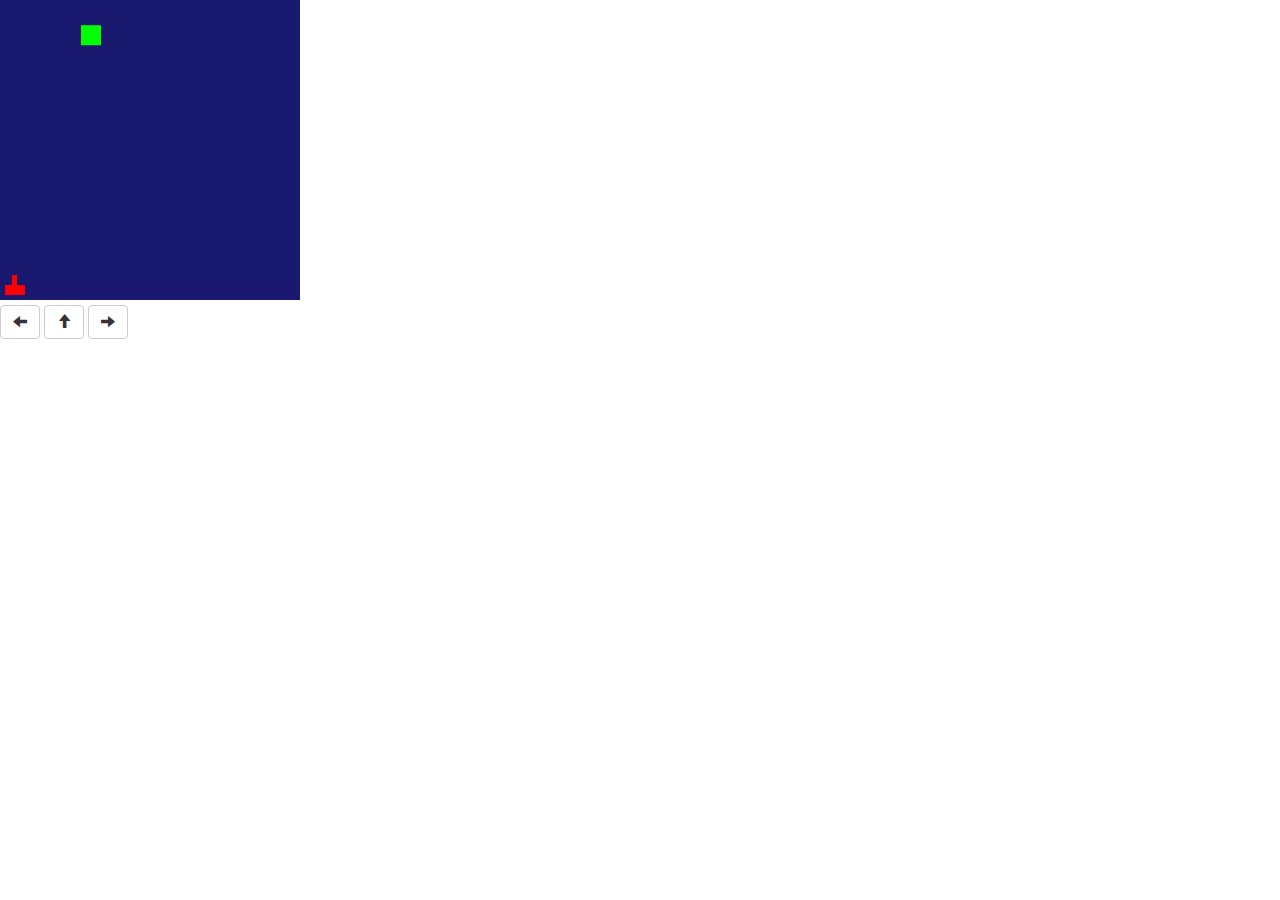
<file: SpaceInvaders/SpaceInvaders/index.html>
<!DOCTYPE html>
<html lang="en">

<head>
    <meta charset="UTF-8">
    <meta name="viewport" content="width=device-width, initial-scale=1.0">
    <meta http-equiv="X-UA-Compatible" content="ie=edge">
    <link rel="stylesheet" href="css/SpaceInvaders.css">
    <link rel="stylesheet" href="https://maxcdn.bootstrapcdn.com/bootstrap/3.3.7/css/bootstrap.min.css">
    <script src="https://ajax.googleapis.com/ajax/libs/jquery/3.1.1/jquery.min.js"></script>
    <script src="https://maxcdn.bootstrapcdn.com/bootstrap/3.3.7/js/bootstrap.min.js"></script>
    <title>Space Invaders</title>
</head>

<body>

    <div class="">
        <canvas id="zonajuego" width="300" height="300"></canvas>
    </div>
    <div class="controles">
        <button type="button" id="flechaIzquierda" class="btn btn-default " aria-label="Left Align">
          <span class="glyphicon glyphicon-arrow-left" aria-hidden="true"></span>
        </button>
        <button type="button" id="flechaArriba" class="btn btn-default " aria-label="Left Align">
          <span class="glyphicon glyphicon-arrow-up" aria-hidden="true"></span>
        </button>
        <button type="button" id="flechaDerecha" class="btn btn-default " aria-label="Left Align">
          <span class="glyphicon glyphicon-arrow-right" aria-hidden="true"></span>
        </button>
    </div>
</body>
<script src="js/SpaceInvaders2.js" charset="utf-8"></script>

</html>
</file>
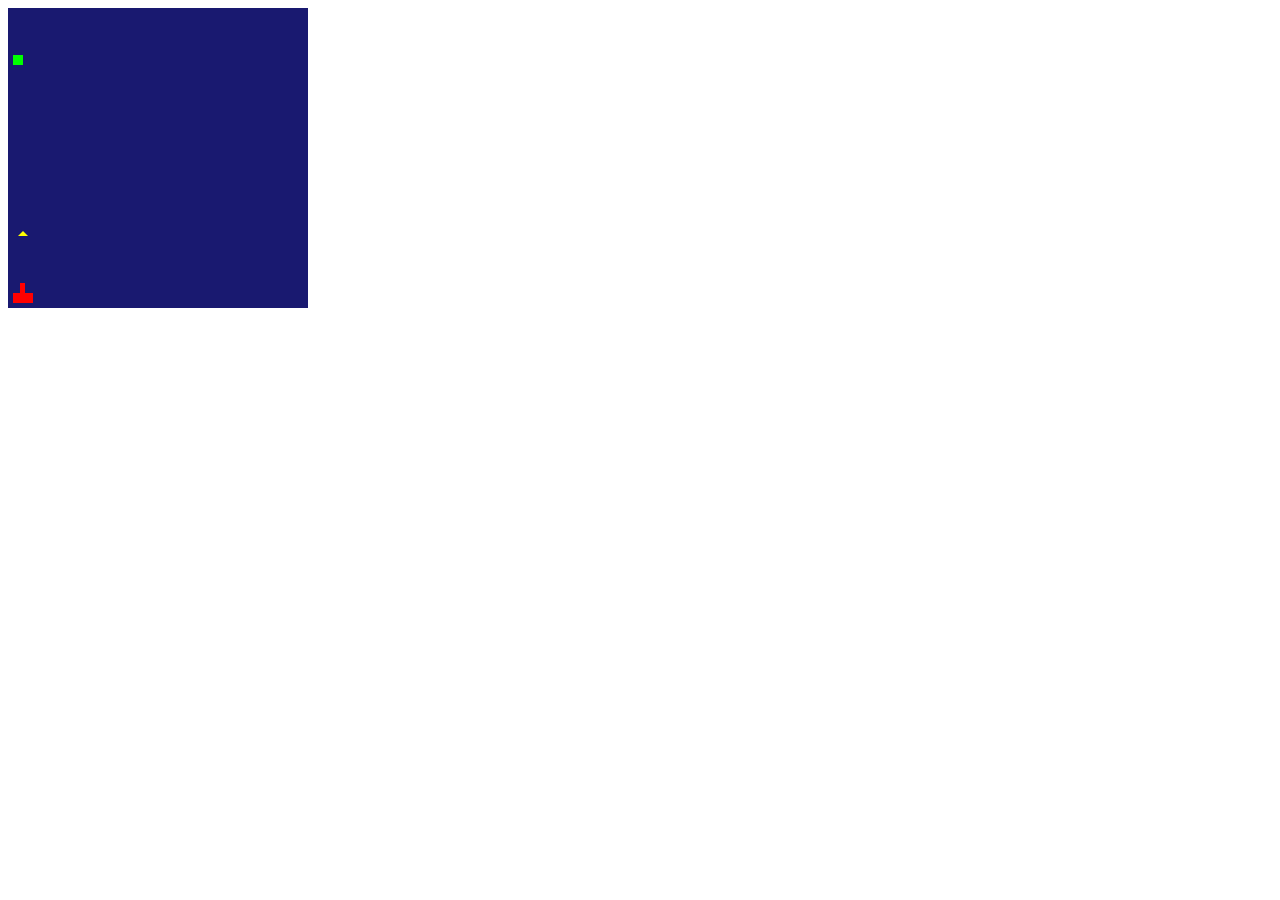
<file: SpaceInvaders/SpaceInvaders_fase1/SpaceInvaders/index.html>
<!DOCTYPE html>
<html lang="en">
<head>
  <meta charset="UTF-8">
  <meta name="viewport" content="width=device-width, initial-scale=1.0">
  <meta http-equiv="X-UA-Compatible" content="ie=edge">
  <link rel="stylesheet" href="css/SpaceInvaders.css">
  <title>Space Invaders</title>
</head>
<body>
  <canvas id="zonajuego" width="300" height="300"></canvas>
</body>
<script src="js/SpaceInvaders.js" charset="utf-8"></script>
</html>
</file>
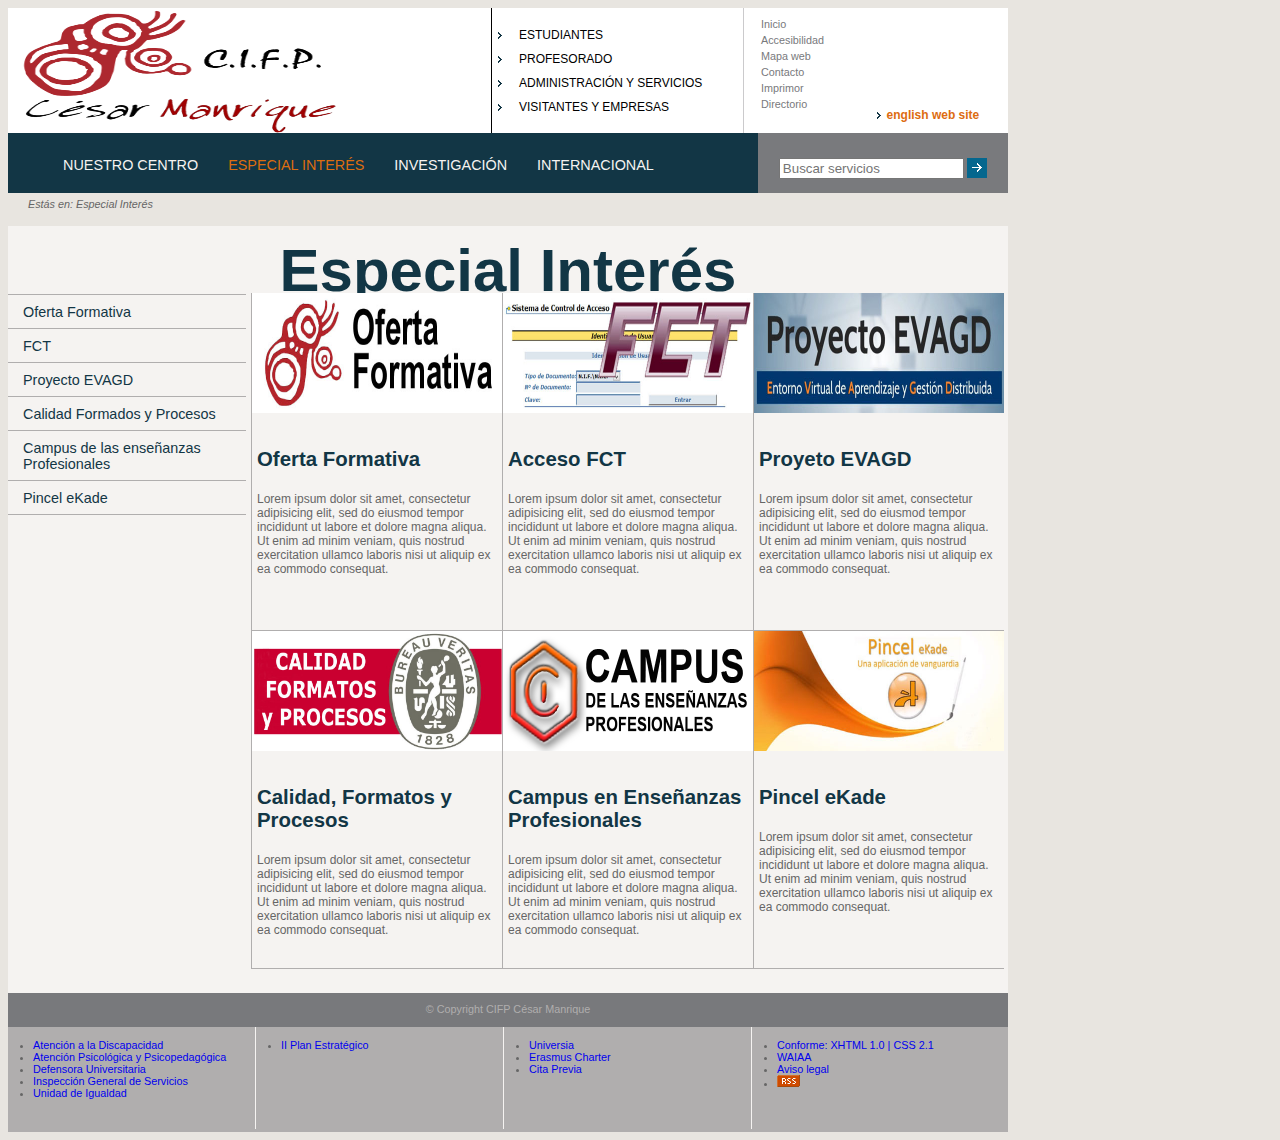
<file: UD1. Planificación de interfaces Web/Ejercicios/Actividad 1 Guias de Estilos/index.html>
<!DOCTYPE html>
<html lang="es">

<head>
    <meta charset="UTF-8">
    <link rel="stylesheet" href="css/estiloGlobal.css">

    <title>Planificacion de interfaces Web</title>
</head>

<body>
    <div id="cuerpo">
        <header>
            <figure id="logo">
                <a href="">
                    <img src="img/logoCesarManrique.png" alt="Logo César Manrique" />
                </a>
            </figure>
            <ul class="menu">
                <li>
                    <a href="">Estudiantes</a>
                </li>
                <li>
                    <a href="">Profesorado</a>
                </li>
                <li>
                    <a href="">Administración y Servicios</a>
                </li>
                <li>
                    <a href="">Visitantes y Empresas</a>
                </li>
            </ul>
            <ul class="navegacionPagina">
                <li>
                    <a href="">Inicio</a>
                </li>
                <li>
                    <a href="">Accesibilidad</a>
                </li>
                <li>
                    <a href="">Mapa web</a>
                </li>
                <li>
                    <a href="">Contacto</a>
                </li>
                <li>
                    <a href="">Imprimor</a>
                </li>
                <li>
                    <a href="">Directorio</a>
                </li>
            </ul>
            <div id="versionIngles">
                <a href="#">english web site</a>
            </div>
        </header>
        <nav>
            <div id="navegador">
                <div class="navegar">
                    <ul>
                        <li><a href="/">Nuestro Centro</a></li>
                        <li><a href="/" class="seleccionado">Especial Interés</a></li>
                        <li><a href="/">Investigación</a></li>
                        <li><a href="/">Internacional</a></li>
                        <li>
                </div>
                <div id="buscador">
                    <form action="">
                        <input type="text" name="buscador" id="buscadorNavegacion" placeholder="Buscar servicios">
                        <input id="pulsar" type="image" src="img/submit.gif">
                    </form>
                </div>
                </li>
                </ul>

            </div>
            <div id="ubicado">
                <em>Estás en: Especial Interés</em>
            </div>
            <div id="etiquetaNavegacion">
                <h1>
                  Especial Interés
              </h1>
            </div>
        </nav>
        <aside>
            <ul id="navegacionContenido">
                <li><a href="">Oferta Formativa</a></li>
                <li><a href="">FCT</a></li>
                <li><a href="">Proyecto EVAGD</a></li>
                <li><a href="">Calidad Formados y Procesos</a></li>
                <li><a href="">Campus de las enseñanzas Profesionales</a></li>
                <li><a href="">Pincel eKade</a></li>
            </ul>
        </aside>
        <section>
            <article>
                <figure>
                    <a href="#"><img src="img/ofertaFormativa.jpg" alt="Oferta Formativa"></a>
                    <figcaption></figcaption>
                </figure>
                <a href="#">
                    <h3>Oferta Formativa</h3></a>
                <p>Lorem ipsum dolor sit amet, consectetur adipisicing elit, sed do eiusmod tempor incididunt ut labore et dolore magna aliqua. Ut enim ad minim veniam, quis nostrud exercitation ullamco laboris nisi ut aliquip ex ea commodo consequat.
                </p>
            </article>
            <article>
                <figure>
                    <a href=""><img src="img/AccesoFCT.jpg" alt="Acceso FCT"></a>
                    <figcaption></figcaption>
                </figure>
                <a href="#">
                    <h3>Acceso FCT</h3></a>
                <p>Lorem ipsum dolor sit amet, consectetur adipisicing elit, sed do eiusmod tempor incididunt ut labore et dolore magna aliqua. Ut enim ad minim veniam, quis nostrud exercitation ullamco laboris nisi ut aliquip ex ea commodo consequat.
                </p>
            </article>
            <article>
                <figure>
                    <a href="#"><img src="img/evagd500.jpg" alt="Proyecto EVAGD"></a>
                    <figcaption></figcaption>
                </figure>
                <a href="#">
                    <h3>Proyeto EVAGD</h3></a>
                <p>Lorem ipsum dolor sit amet, consectetur adipisicing elit, sed do eiusmod tempor incididunt ut labore et dolore magna aliqua. Ut enim ad minim veniam, quis nostrud exercitation ullamco laboris nisi ut aliquip ex ea commodo consequat.
                </p>
            </article>
            <article>
                <figure>
                    <a href="#"><img src="img/CalidadFormatosProcesosWeb.jpg" alt="Calidad, Formatos y Procesos"></a>
                    <figcaption></figcaption>
                </figure>
                <a href="#">
                    <h3>Calidad, Formatos y Procesos</h3></a>
                <p>Lorem ipsum dolor sit amet, consectetur adipisicing elit, sed do eiusmod tempor incididunt ut labore et dolore magna aliqua. Ut enim ad minim veniam, quis nostrud exercitation ullamco laboris nisi ut aliquip ex ea commodo consequat.
                </p>
            </article>
            <article>
                <figure>
                    <a href="#"><img src="img/CampusEnsPro.png" alt="Campus en Enseñanzas Profesionales"></a>
                    <figcaption></figcaption>
                </figure>
                <a href="#">
                    <h3>Campus en Enseñanzas Profesionales</h3></a>
                <p>Lorem ipsum dolor sit amet, consectetur adipisicing elit, sed do eiusmod tempor incididunt ut labore et dolore magna aliqua. Ut enim ad minim veniam, quis nostrud exercitation ullamco laboris nisi ut aliquip ex ea commodo consequat.
                </p>
            </article>
            <article>
                <figure>
                    <a href=""><img src="img/ekade500.jpg" alt="eKade"></a>
                    <figcaption></figcaption>
                </figure>
                <a href="">
                    <h3>Pincel eKade</h3></a>
                <p>Lorem ipsum dolor sit amet, consectetur adipisicing elit, sed do eiusmod tempor incididunt ut labore et dolore magna aliqua. Ut enim ad minim veniam, quis nostrud exercitation ullamco laboris nisi ut aliquip ex ea commodo consequat.
                </p>
            </article>
        </section>
        <footer>
            <div class="copy">
                &copy Copyright CIFP César Manrique
            </div>
            <div class="submenuFooter">
                <ul>
                    <li><a href="#">Atención a la Discapacidad</a></li>
                    <li><a href="#">Atención Psicológica y Psicopedagógica</a></li>
                    <li><a href="#">Defensora Universitaria</a></li>
                    <li><a href="#">Inspección General de Servicios</a></li>
                    <li><a href="#">Unidad de Igualdad</a></li>
                </ul>
                <ul>
                    <li><a href="#">II Plan Estratégico</a></li>
                </ul>
                <ul>
                    <li><a href="#">Universia</a></li>
                    <li><a href="#">Erasmus Charter</a></li>
                    <li><a href="#">Cita Previa</a></li>
                </ul>
                <ul>
                    <li><a href="#">Conforme: <span>XHTML</span> 1.0 | <span>CSS</span> 2.1</a></li>
                    <li><a href="#"><span>WAIAA</span></a></li>
                    <li><a href="#">Aviso legal</a></li>
                    <li>
                        <a href="#"><img src="img/rss.gif" alt="RSS" /></a>
                    </li>
                </ul>
            </div>
        </footer>

</body>

</html>
</file>
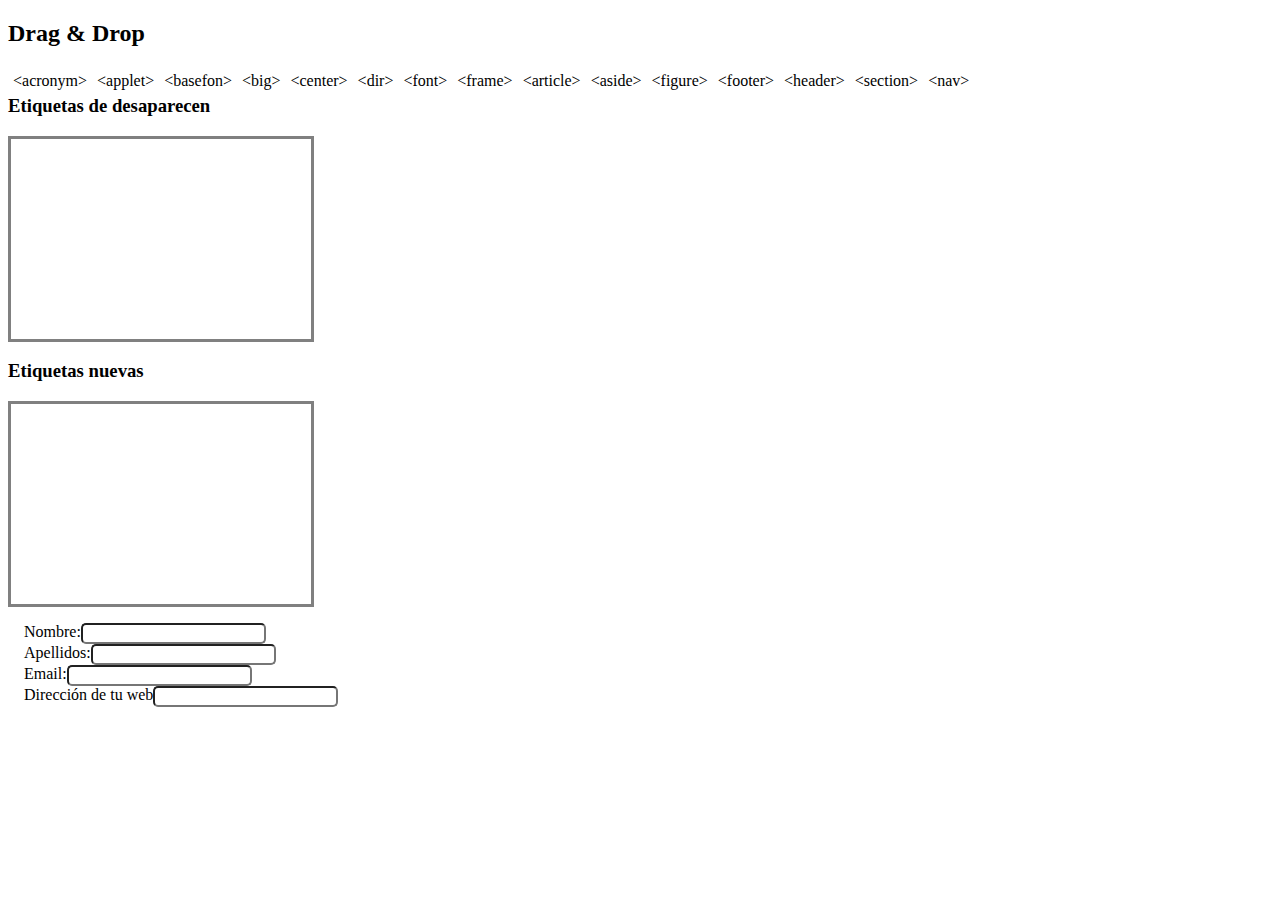
<file: UD2. Maquetación/Ejercicios/U02-T04 Drag&Drop/index.html>
<!DOCTYPE html>
<html lang="en">
<head>
  <meta charset="UTF-8">
  <link rel="stylesheet" href="master.css">
  <title>DnD</title>
  <script type="text/javascript" src="master.js">

  </script>
</head>
<body>
  <h2>Drag & Drop</h2>

  <div class="desaparece" id="0" draggable="true" ondragstart="drag(event)" ondragend="dragend(event)">&lt;acronym&gt;</div>
  <div class="desaparece" id="1" draggable="true" ondragstart="drag(event)" ondragend="dragend(event)">&lt;applet&gt;</div>
  <div class="desaparece" id="2" draggable="true" ondragstart="drag(event)" ondragend="dragend(event)">&lt;basefon&gt;</div>
  <div class="desaparece" id="3" draggable="true" ondragstart="drag(event)" ondragend="dragend(event)">&lt;big&gt;</div>
  <div class="desaparece" id="4" draggable="true" ondragstart="drag(event)" ondragend="dragend(event)">&lt;center&gt;</div>
  <div class="desaparece" id="5" draggable="true" ondragstart="drag(event)" ondragend="dragend(event)">&lt;dir&gt;</div>
  <div class="desaparece" id="6" draggable="true" ondragstart="drag(event)" ondragend="dragend(event)">&lt;font&gt;</div>
  <div class="desaparece" id="7" draggable="true" ondragstart="drag(event)" ondragend="dragend(event)">&lt;frame&gt;</div>

  <div class="nueva" id="08" draggable="true" ondragstart="drag(event)" ondragend="dragend(event)">&lt;article&gt;</div>
  <div class="nueva" id="09" draggable="true" ondragstart="drag(event)" ondragend="dragend(event)">&lt;aside&gt;</div>
  <div class="nueva" id="10" draggable="true" ondragstart="drag(event)" ondragend="dragend(event)">&lt;figure&gt;</div>
  <div class="nueva" id="11" draggable="true" ondragstart="drag(event)" ondragend="dragend(event)">&lt;footer&gt;</div>
  <div class="nueva" id="12" draggable="true" ondragstart="drag(event)" ondragend="dragend(event)">&lt;header&gt;</div>
  <div class="nueva" id="13" draggable="true" ondragstart="drag(event)" ondragend="dragend(event)">&lt;section&gt;</div>
  <div class="nueva" id="14" draggable="true" ondragstart="drag(event)" ondragend="dragend(event)">&lt;nav&gt;</div>

  <h3>Etiquetas de desaparecen</h3>
  <div id="DesapareceRes" ondragover="dragover(event)" ondragleave="dragleave(event)" ondrop="drop(event)"></div>
  <h3>Etiquetas nuevas</h3>
  <div id="NuevaRes" ondragover="dragover(event)" ondragleave="dragleave(event)" ondrop="drop(event)"></div>

  <form>
    <label for="nombre">Nombre:</label>
    <input type="text" name="nombre" id="nombre">
    <label for="apellido">Apellidos:</label>
    <input type="text" name="apellido" id="apellido">
    <label for="email">Email:</label>
    <input type="text" name="email" id="email">
    <label for="web">Dirección de tu web</label>
    <input type="text" name="web" id="web">
  </form>
</body>
</html>
</file>
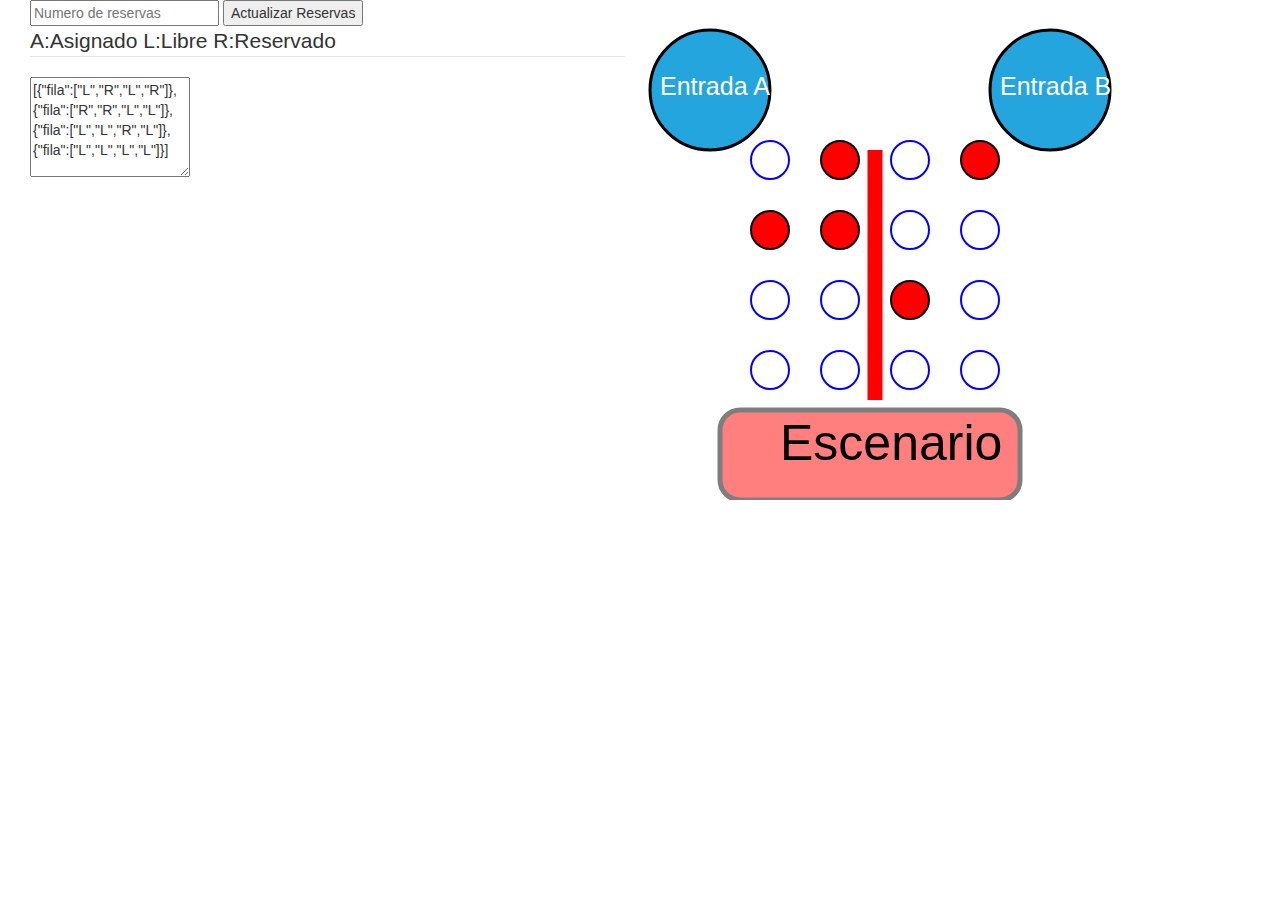
<file: UD5. Contenidos Multimedia/Ejercicios/UD5T3/index.html>
<!DOCTYPE html>
<html lang="en">

<head>
    <meta charset="UTF-8">
    <meta name="viewport" content="width=device-width, initial-scale=1.0">
    <meta http-equiv="X-UA-Compatible" content="ie=edge">
    <link rel="stylesheet" href="ud5t3.css" media="screen" title="no title" charset="utf-8">
    <link rel="stylesheet" href="https://maxcdn.bootstrapcdn.com/bootstrap/3.3.7/css/bootstrap.min.css">
 <script src="https://ajax.googleapis.com/ajax/libs/jquery/3.1.1/jquery.min.js"></script>
 <script src="https://maxcdn.bootstrapcdn.com/bootstrap/3.3.7/js/bootstrap.min.js"></script>
    <title>SVG</title>
</head>

<body>
    <div class="container-fluid">
        <div class="col-md-6">
            <form class="" action="#" method="post">
                <input id="nReservas" type="text" name="name" value="" placeholder="Numero de reservas">
                <button type="button" id="refrescar">Actualizar Reservas</button>
            </form>

            <div id="mostrarJson">
                <legend>A:Asignado L:Libre R:Reservado</legend>
                <textarea id="txtJson" name="name" rows="8" cols="40"></textarea>
            </div>
        </div>

        <div class="col-md6">
            <svg id="svg" width="500" height="500">
              <line x1="235" y1="150" x2="235" y2="400" style="stroke:rgb(255,0,0);stroke-width:15" />
              <circle cx="70" cy="90" r="60" stroke="black" stroke-width="3" fill="#24a5dd" />
              <circle cx="410" cy="90" r="60" stroke="black" stroke-width="3" fill="#24a5dd" />
              <rect x="80" y="410" rx="20" ry="20" width="300" height="90" style="fill:red;stroke:black;stroke-width:5;opacity:0.5" />
              <text x="20" y="95" font-size="25" style="fill:white;"> Entrada A</text>
              <text x="360" y="95" font-size="25" style="fill:white;"> Entrada B</text>
              <text x="140" y="460" font-size="50" style="fill:Black;"> Escenario</text>
          </svg>
        </div>

    </div>

</body>
<script src="ud5t3.js" charset="utf-8"></script>

</html>
</file>
<file: SpaceInvaders/SpaceInvaders/css/SpaceInvaders.css>
#zonajuego{

  background-color: MidnightBlue ;
}
</file>
<file: SpaceInvaders/SpaceInvaders_fase1/SpaceInvaders/css/SpaceInvaders.css>
#zonajuego{

  background-color: MidnightBlue ;
}
</file>
<file: UD1. Planificación de interfaces Web/Ejercicios/Actividad 1 Guias de Estilos/css/estiloGlobal.css>
body {
    height: 100%;
    font-family: Arial, Verdana, Helvetica, sans-serif;
    color: #666;
    background-color: #e8e5e0;
    padding: 0px;
}

#cuerpo {
    border: solid black;
    width: 1000px;
    margin: -8 auto -8 auto;
    padding: 0;
    position: relative;
    bottom: 0px;
    border: 0;
    font-size: 75%;
    text-align: left;
    background: #f5f3f1;
}

img {
    width: 343px;
    height: 125px;
}

li {
    cursor: pointer;
}

a {
    text-decoration: none;
}

a:visited {
    color: currentColor;
}


/*------------------HEADER------------*/

header {
    overflow: hidden;
    background: white;
    height: 125px;
    margin: 0px;
    list-style-image: url(../img/iconolista.gif);
}

#logo, header ul, #versionIngles {
    float: left;
    height: 100%;
    margin: 0;
}

#logo {
    width: 483px;
    border-right: solid black 1px;
}

.menu {
    width: 222px;
    height: 100px;
    margin: 0px 5px 5px 5px;
    padding: 20px 12px 5px;
    border-right: solid #cbcacc 1px;
    text-transform: uppercase;
    color: black;
}

.menu li {
    padding-left: 10px;
    padding-bottom: 10px;
}

.menu li:hover {
    color: #dd6c10;
}

.navegacionPagina {
    width: 100.6px;
    height: 125px;
    padding: 10px 12px 5px;
    font-size: .9em;
    color: #78797c;
}

.navegacionPagina li {
    padding-bottom: 4px;
    list-style-image: none;
    list-style-type: none;
}

.navegacionPagina li:hover {
    text-decoration: underline;
}

#versionIngles a {
    padding-left: 10px;
    position: relative;
    top: 100px;
    background-color: transparent;
    background-image: url(../img/iconolista.gif);
    background-repeat: no-repeat;
    background-position: 0px 4px;
    background-clip: border-box;
    background-origin: padding-box;
    background-size: auto auto;
    font-weight: bold;
    border: solid transparent;
    color: #dd6c10;
}
#versionIngles a:hover {
  text-decoration: underline;
}

/*-------------------NAV--------------*/

nav {
    background-color: #f5f3f1;
    height: 130px;
    padding-bottom: 30px;
}

.navegar, #navegador {
    overflow: hidden;
    background-color: #123645;
}

#navegador {
    height: 60px;
}

#navegador li {
    float: left;
    padding: 0 15px;
    padding-top: 12px;
    text-transform: uppercase;
    list-style-type: none;
}

#navegador a {
    font-size: 1.2em;
    color: #f5f3f1;
}

#navegador a.seleccionado {
    color: #dd6d10;
}

#navegador a:hover {
    text-decoration: underline;
}

.navegar {
    height: 60px;
    width: 75%;
}

#buscador {
    height: 60px;
    width: 25%;
    float: right;
    text-align: center;
    padding: 20px 0;
    background: #797a7d;
    margin-top: -60px;
}

#pulsar {
    position: relative;
    top: 5px;
}

#ubicado {
    height: 23px;
    clear: both;
    background-color: #e8e5e0;
    padding: 5px 20px;
    font-size: .9em;
}

#etiquetaNavegacion {
    background-color: #f5f3f1;
    height: 50px;
    text-align: center;
    font-size: 2.5em;
    color: #123645;
    font-weight: normal;
}

#etiquetaNavegacion h1 {
    position: relative;
    bottom: 30px;
}


/*-------------ASIDE------------*/

aside {
    float: left;
    width: 238px;
    font-size: 1.2em;
    height: 300px;
}

aside ul {
    position: relative;
    bottom: 13px;
    left: 5px;
    padding: 0px;
    list-style-type: none;
    width: 100%;
    height: 100%;
    margin-left: -5px;
}

aside ul li {
    color: #123645;
    border-top: 1px solid #b0aeae;
    width: 100%;
}

aside ul li:hover {
    color: #dd6d10;
    text-decoration: underline;
}

aside ul li:last-child {
    border-bottom: 1px solid #b0aeae;
}

aside ul li a {
    display: block;
    padding: 9px 15px 8px;
}


/*--------------SECTION-----------*/

section {
    float: right;
    width: 757px;
    height: 700px;
}

article {
    float: left;
    width: 250px;
    height: 312px;
    border-left: 1px solid #b0aeae;
    border-bottom: 1px solid #b0aeae;
    padding-bottom: 25px;
    text-align: left;
}

article img {
    position: relative;
    top: -12px;
    left: -40px;
    width: 250px;
    height: 120px;
}

article h3, article p {
    padding-left: 5px;
    padding-right: 5px;
}

article h3 {
    font-size: 1.7em;
    color: #123645;
}


/*--------------FOOTER-----------------*/

footer {
    font-size: .9em;
    clear: both;
    overflow: hidden;
}

footer img {
    width: 23px;
    height: 12px;
}

.copy {
    height: 14px;
    padding: 10px 0px;
    text-align: center;
    color: #b0aeae;
    background-color: #78797c;
}

.submenuFooter {
    overflow: hidden;
    height: 105px;
    padding-top: 0px;
    list-style-image: none;
    list-style-type: square;
    background-color: #b0aeae;
}

footer ul {
    float: left;
    width: 207px;
    height: 80px;
    padding: 12px 15px 10px 25px;
    margin: 0px;
    border-right: solid #f5f3f1 1px;
}

footer ul:last-child {
    border: none;
}
</file>
<file: UD2. Maquetación/Ejercicios/U02-T04 Drag&Drop/master.css>
.desaparece,.nueva{
  float: left;
  margin: 5px;
}
.desaparece:hover,.nueva:hover{
  cursor: grabbing;
}
h3{
  clear: both;
}
#DesapareceRes,#NuevaRes{
  width: 300px;
  height: 200px ;
  border: solid 3px gray;
}

form{
  margin: 1em;

}
label{
  clear: both;
  float: left;
}
input{
  border-radius: 5px;
  float: left;
}
</file>
<file: UD5. Contenidos Multimedia/Ejercicios/UD5T3/ud5t3.css>
circle{
  margin: 1em;
}
.reserva{
  fill: red;
  stroke:black;
  stroke-width:2;
}
.noAsignado{
  fill:white;
  stroke: blue;
  stroke-width: 2px;
}
.noAsignado:hover{
  fill:yellow;
  stroke: blue;
  stroke-width: 2px;
}
.Asignado{
  fill:green;
  stroke: blue;
  stroke-width: 2px;
}
.Asignado:hover{
  fill:orange;
  stroke: red;
  stroke-width: 2px;
}

textarea{
  min-width: 160px;
  max-width: 160px;
  min-height:  100px;
  max-height:  100px;
}
</file>
